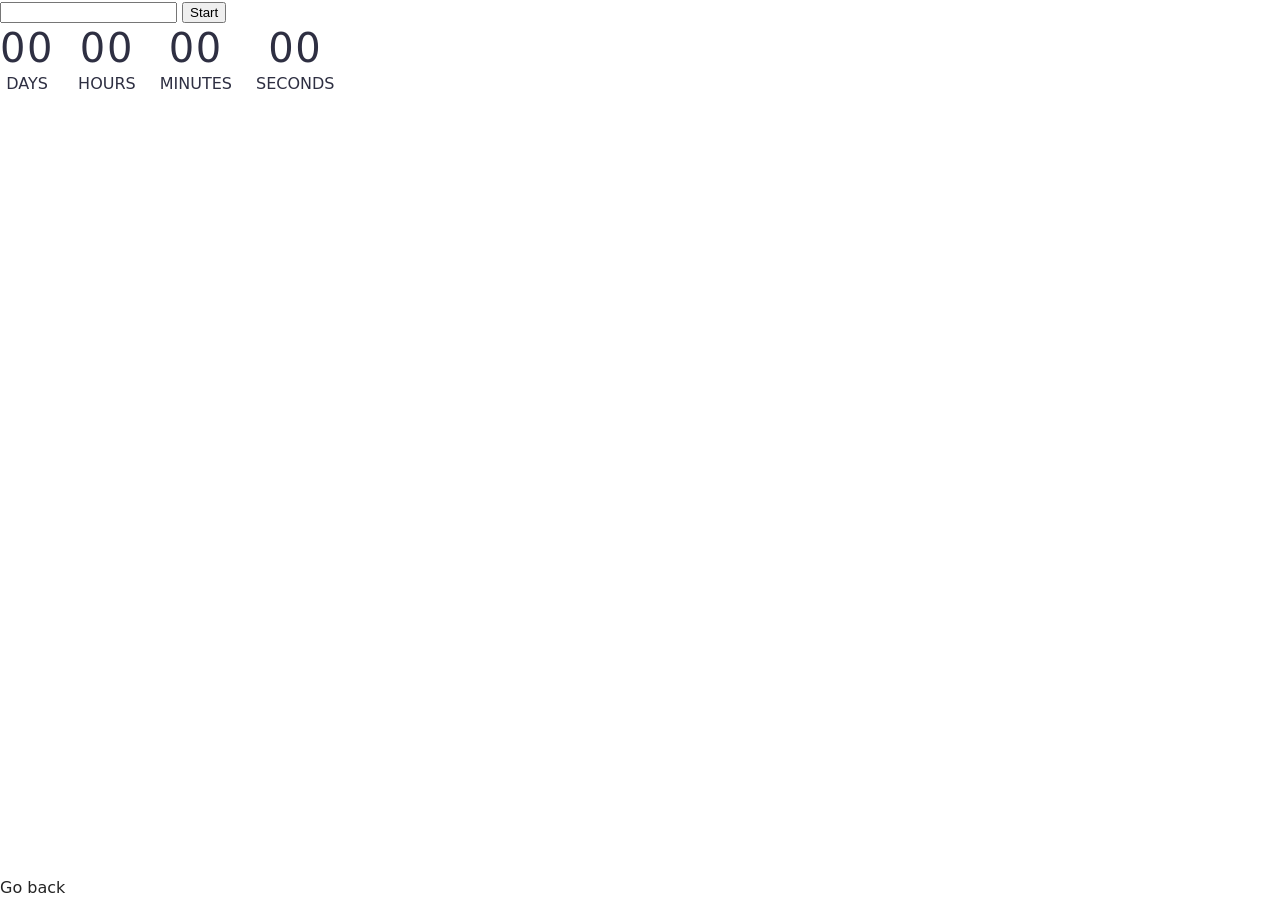
<file: src/1-timer.html>
<!DOCTYPE html>
<html lang="en">
<head>
    <meta charset="UTF-8">
    <meta name="viewport" content="width=device-width, initial-scale=1.0">
    <title>Timer</title>
    <link rel="stylesheet" href="./css/styles.css" />
</head>
<body>
    <main>
        <input type="text" id="datetime-picker" />
        <button type="button" data-start>Start</button>
        
        <div class="timer">
            <div class="field">
                <span class="value" data-days>00</span>
                <span class="label">Days</span>
            </div>
            <div class="field">
                <span class="value" data-hours>00</span>
                <span class="label">Hours</span>
            </div>
            <div class="field">
                <span class="value" data-minutes>00</span>
                <span class="label">Minutes</span>
            </div>
            <div class="field">
                <span class="value" data-seconds>00</span>
                <span class="label">Seconds</span>
            </div>
        </div>

    </main>
    <a class="back-link" href="./index.html">Go back</a>
    <script type="module" src="./js/1-timer.js"></script>
</body>
</html>
</file>
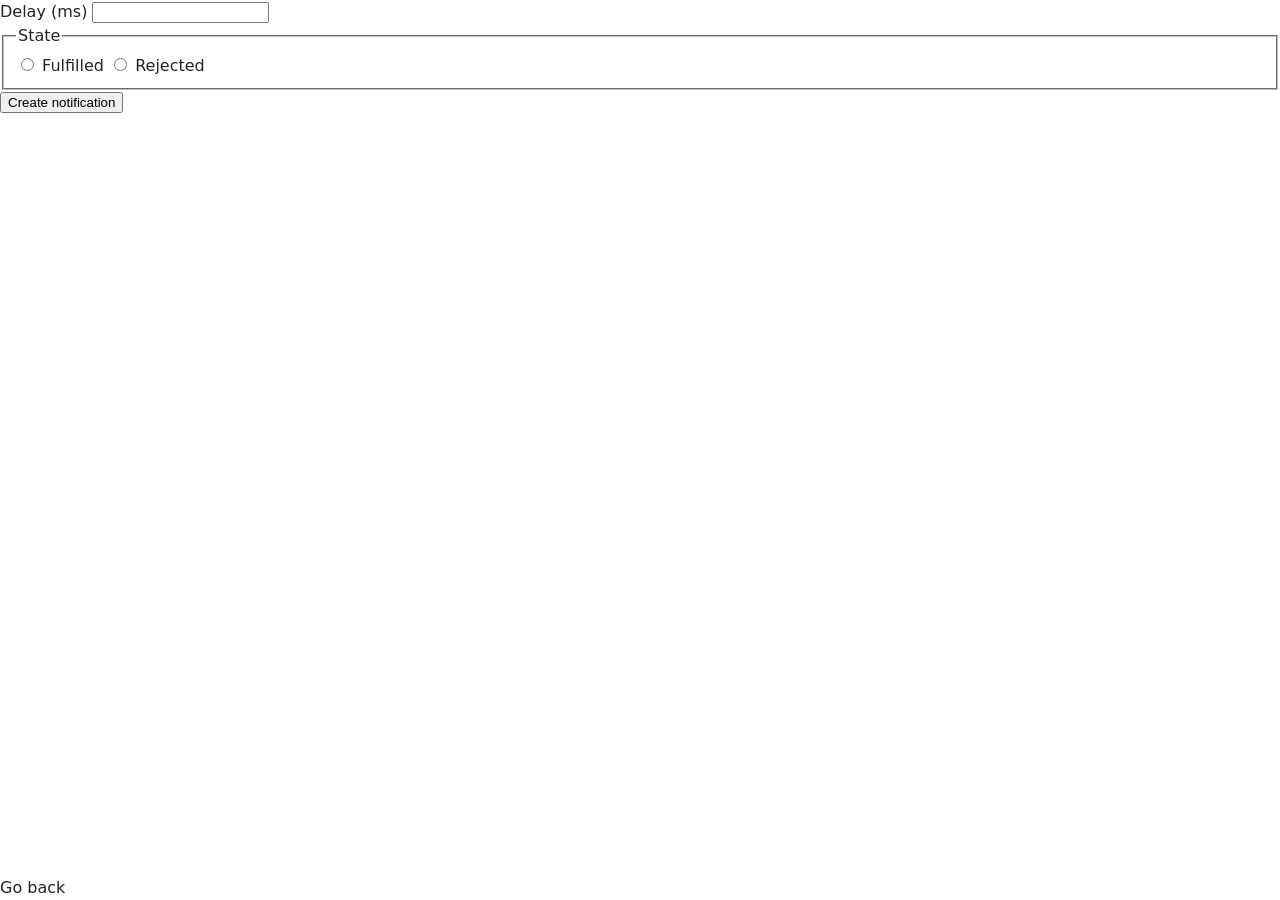
<file: src/2-snackbar.html>
<!DOCTYPE html>
<html lang="en">

<head>
    <meta charset="UTF-8">
    <meta name="viewport" content="width=device-width, initial-scale=1.0">
    <title>Timer</title>
    <link rel="stylesheet" href="./css/styles.css" />
</head>

<body>
    <main>
        <form class="form">
            <label>
                Delay (ms)
                <input type="number" name="delay" required />
            </label>
        
            <fieldset>
                <legend>State</legend>
                <label>
                    <input type="radio" name="state" value="fulfilled" required />
                    Fulfilled
                </label>
                <label>
                    <input type="radio" name="state" value="rejected" required />
                    Rejected
                </label>
            </fieldset>
        
            <button type="submit">Create notification</button>
        </form>
    </main>
    <a class="back-link" href="./index.html">Go back</a>
    <script type="module" src="./js/2-snackbar.js"></script>
</body>

</html>
</file>
<file: src/css/styles.css>
/**
  |============================
  | include css partials with
  | default @import url()
  |============================
*/
/* Common styles */
@import url('./reset.css');
@import url('./base.css');
@import url('./container.css');

/* Sections style */

@import url('./timer.css');
</file>
